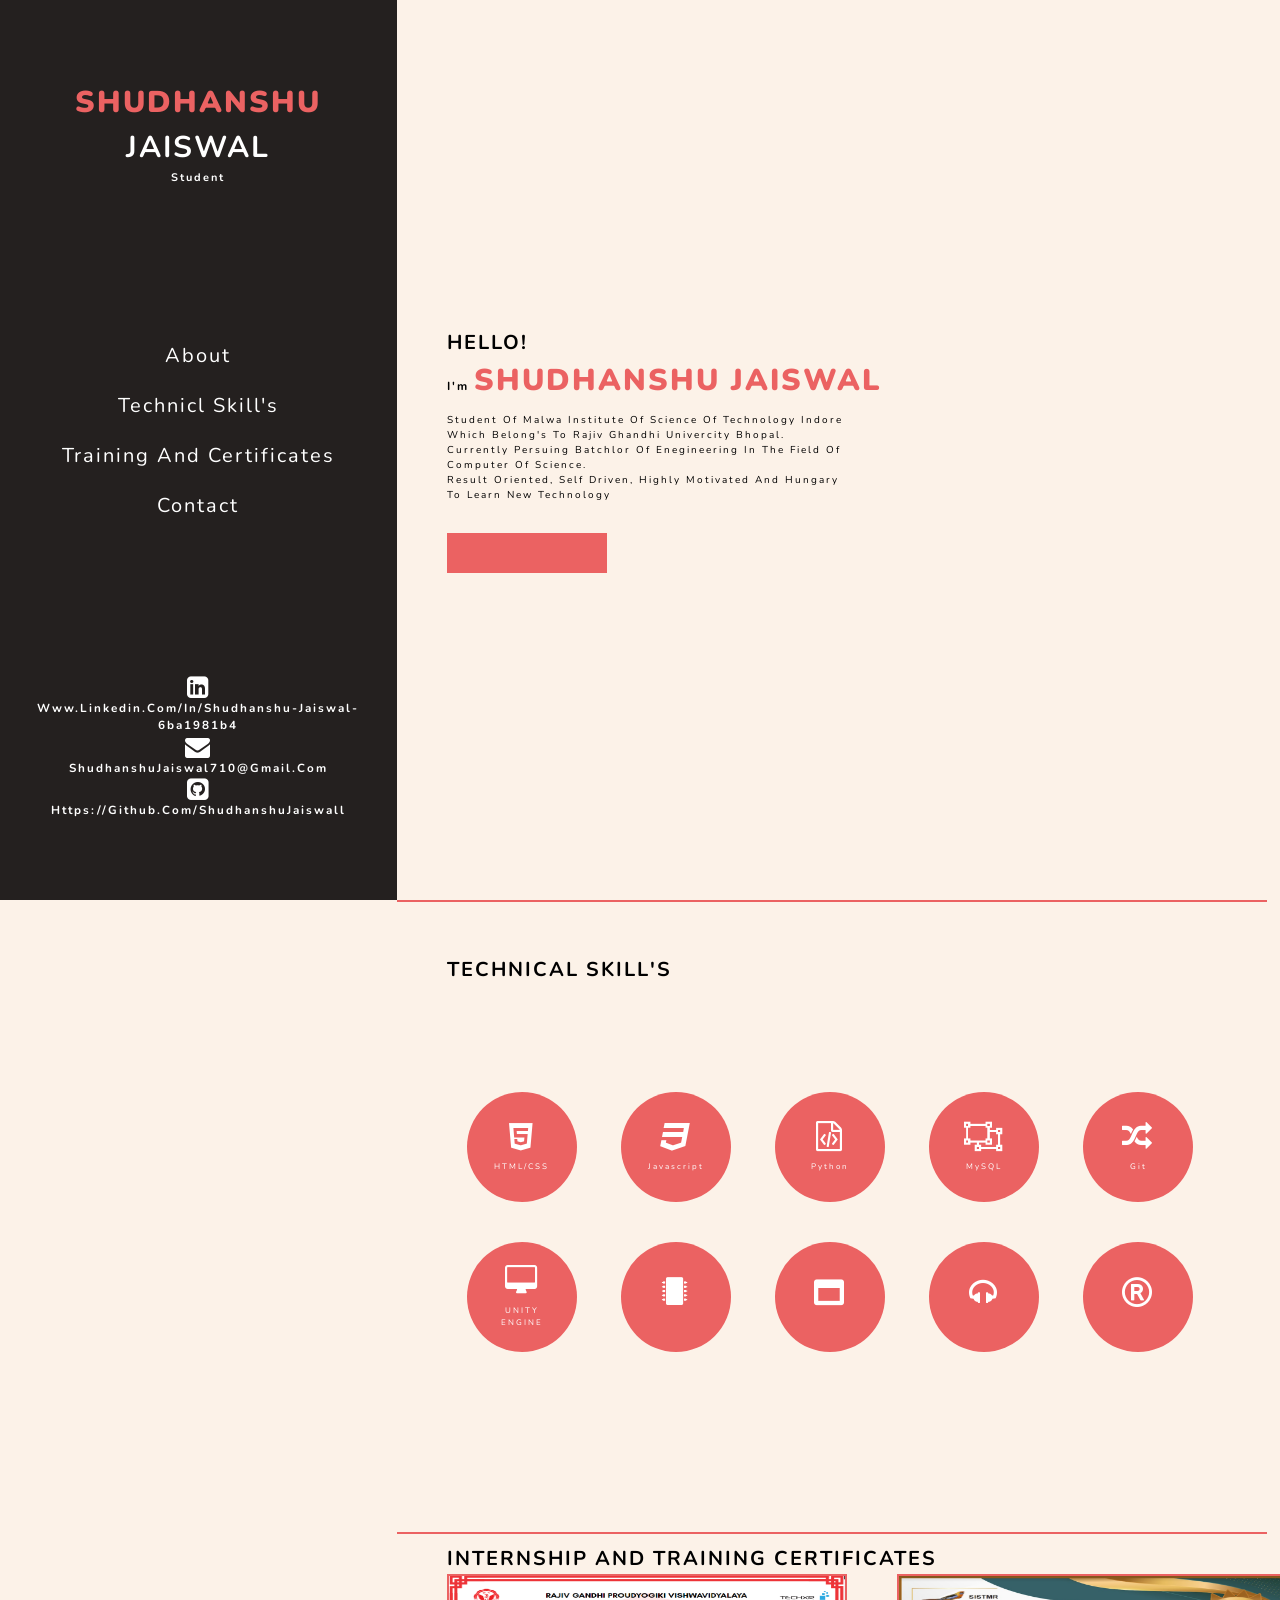
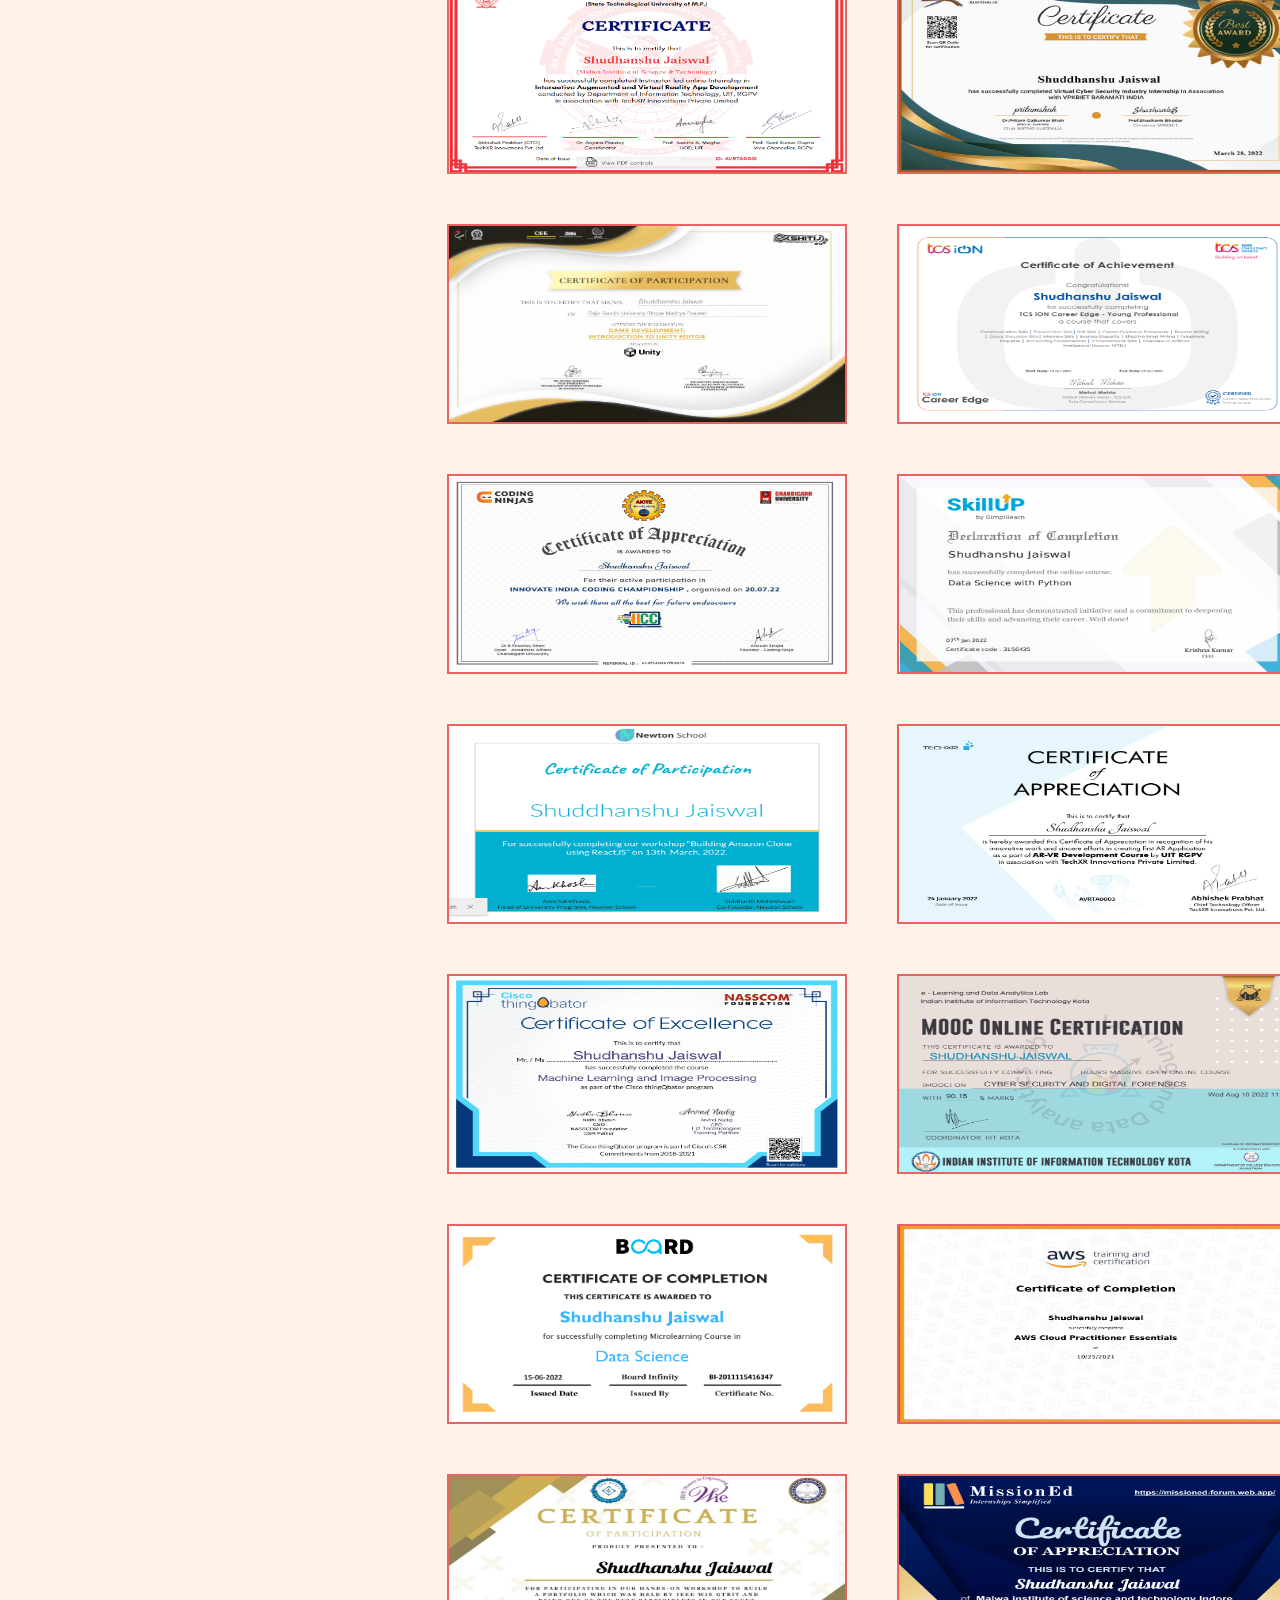
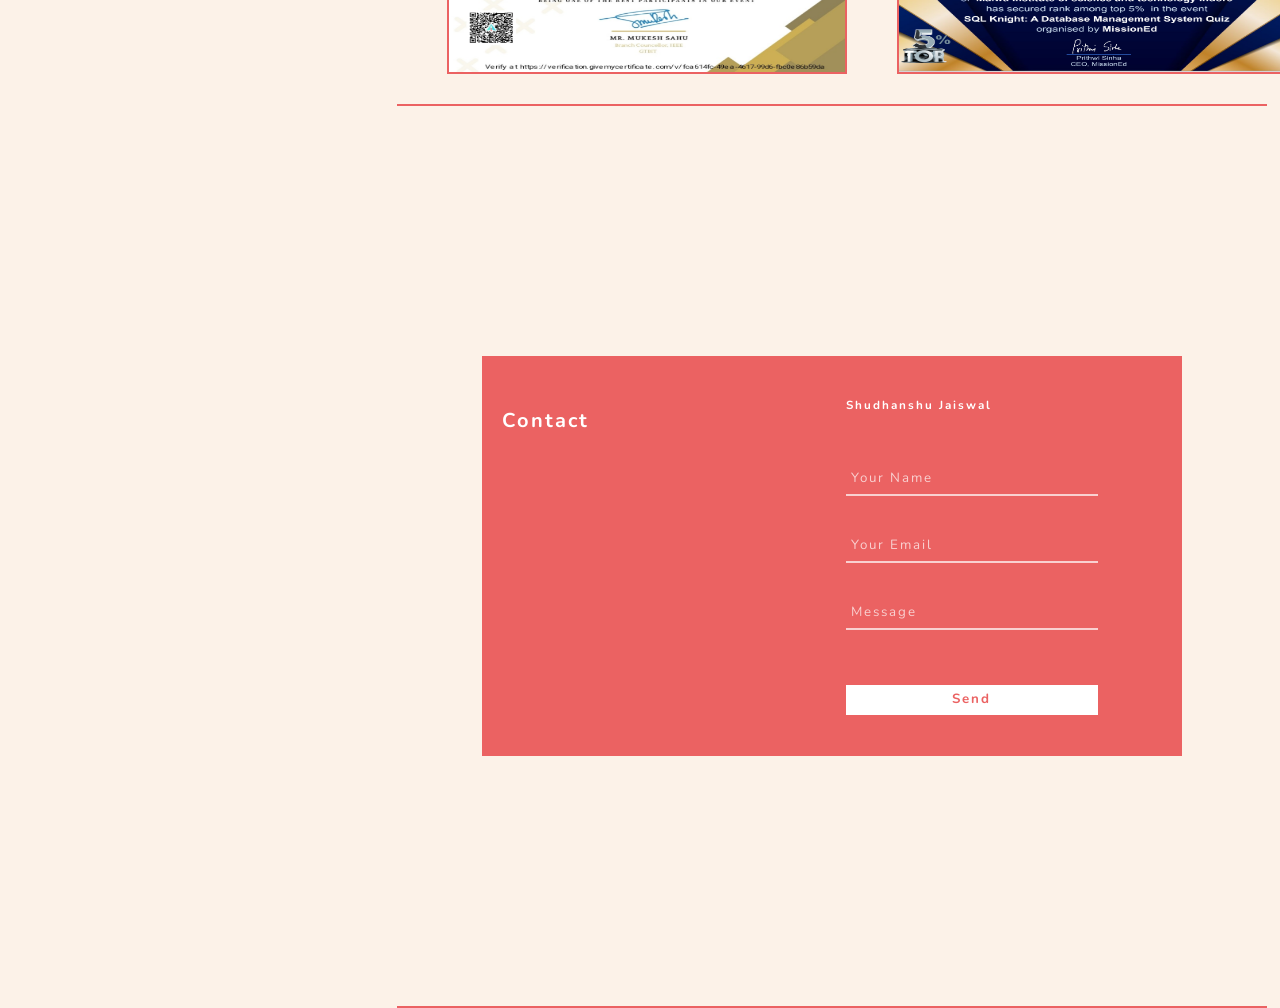
<file: index.html>
<html lang="en">
<head>
    <meta charset="UTF-8">
    <meta http-equiv="X-UA-Compatible" content="IE=edge">
    <meta name="viewport" content="width=device-width, initial-scale=1.0">
    <title>portfolio</title>
    <link rel="stylesheet" href="styles.css">
    <link rel="stylesheet" href="https://cdnjs.cloudflare.com/ajax/libs/font-awesome/4.7.0/css/font-awesome.min.css">
    <link rel="stylesheet" href="https://cdnjs.cloudflare.com/ajax/libs/font-awesome/4.7.0/css/font-awesome.min.css">
</head>
<body>
    <!-- parent -->
    <div class="parent-container">
         <!-- container -->
         <div class="left-container-parent">
         <div class="container-left">
            <a href="#" class="name"><span>Shudhanshu</span> Jaiswal
             <p class="tagline">Student</p>
            </a>
            <nav class="navbar">
             <a href="#about">About</a>
             <a href="#skills">Technicl Skill's</a>
             <a href="#projects">Training and Certificates</a>
             <a href="#contact">Contact</a>
            </nav>
            <div class="socials">
                <a href="www.linkedin.com/in/shudhanshu-jaiswal-6ba1981b4"><i class="fa fa-linkedin-square" aria-hidden="true"> </i></a><h3 style="color:white ;">www.linkedin.com/in/shudhanshu-jaiswal-6ba1981b4</h2>
                <!--<a href="#"><i class="fa fa-instagram" aria-hidden="true"></i></a>-->
                <a href=""><i class="fa fa-envelope" aria-hidden="true"></i></a><h3 style="color:white ;">ShudhanshuJaiswal710@gmail.com</h2>
                <a href="https://github.com/ShudhanshuJaiswall"><i class="fa fa-github-square" aria-hidden="true"></i></a><h3 style="color:white ;">https://github.com/ShudhanshuJaiswall</h2>
            </div>
        </div>
    </div>
        <div class="right-container-parent">
            <!-- <div class="logo">
                <img class="ks" src="./images/ks.gif" />
            </div> -->
            <div class="container-right" id="about">
                <div class="content">
                    <span class="greeting">
                    Hello!
                    </span>
                    <h3>I'm <span>Shudhanshu Jaiswal</span></h3>
                    <p class="text">Student of Malwa Institute of Science of technology Indore Which belong's to Rajiv Ghandhi Univercity Bhopal.<br>currently Persuing Batchlor of Enegineering in the field of Computer of Science.
                    <br>Result oriented, self driven, highly motivated and hungary to learn new technology</p>                    
                <button class="resume"></button>
                </div>
                <div class="images">
                    <!-- <img src="q.jpg" class="shape">
                    <img src="aws.png" class="profile"> -->
                </div>
            </div>
            <div class="bottom-line"></div>
            <div class="container-right skill-container" id="skills">
                <span class="greeting skill-greet">
                    Technical Skill's
                </span>
                <div class="skill-row">
                    <div class="skill-1">
                        <i class="fa fa-html5" aria-hidden="true"></i>
                        <p>HTML/CSS</p>
                    </div>
                    <div class="skill-2">
                        <i class="fa fa-css3" aria-hidden="true"></i>
                        <p>Javascript</p>
                    </div>
                    <div class="skill-3">
                        <i class="fa fa-file-code-o" aria-hidden="true"></i>
                        <p>Python</p>
                    </div>
                    <div class="skill-3">
                        <i class="fa fa-object-ungroup" aria-hidden="true"></i>
                        <p>MySQL</p>
                    </div>
                    <div class="skill-4">
                        <i class="fa fa-random" aria-hidden="true"></i>
                        <p>Git</p>
                    </div>
                    <div class="skill-4">
                        <i class="fa fa-desktop" aria-hidden="true"></i>
                        <p>UNITY ENGINE</p>
                    </div>
                    <div class="skill-4">
                        <i class="fa fa-microchip" aria-hidden="true"></i>
                        <p></p>
                    </div>
                    <div class="skill-4">
                        <i class="fa fa-window-maximize" aria-hidden="true"></i>
                        <p></p>
                    </div>
                    
                    <div class="skill-1">
                        <i class="fa fa-headphones" aria-hidden="true"></i>
                        <p></p>
                    </div>
                    <div class="skill-2">
                        <i class="fa fa-registered" aria-hidden="true"></i>
                        <p></p>
                    </div>                    
                </div>
            </div>
        <div class="bottom-line"></div>
        <!-- projects -->
        <div class="container-right container-project"  id="projects">
            <span class="greeting">
                Internship and Training Certificates<br>
            </span>
            <div class="row">
            <div class="card">
                <div class="card-img">
                    <img src="images/ArVr.png" />
                </div>
                <div class="card-content">
                    <h1></h1>
                    <p></p><h2>2 Month Virtual Internship in the field of Augmanted and Virtual Reality Application</h2>
                    </div>
                <div class="card-body">
                    <button>View</button>
                </div>
            </div>
            <div class="card">
                <div class="card-img">
                    <img src="images/cy.png" />
                </div>
                <div class="card-content">
                    <h1></h1>
                    <p></p><h2>Virtual cyber security Industry Internship with VKPBIET BARAMATI INDIA</h2>
                    </div>
                <div class="card-body">
                    <button>View</button>
                </div>
            </div>
            <div class="card">
                <div class="card-img">
                    <img src="images/unity.png" />
                </div>
                <div class="card-content">
                    <h1></h1>
                    <p></p><h2>Workshop on game development and introduction to Unity Editor</h2>
                    </div>
                <div class="card-body">
                    <button>View</button>
                </div>
            </div>
            <div class="card">
                <div class="card-img">
                    <img src="images/tcs.png" />
                </div>
                <div class="card-content">
                    <h1></h1>
                    <p></p><h2>Tcs-iON Career Edge-Young Profession</h2>
                    
                    </div>
                <div class="card-body">
                    <button>View</button>
                </div>
            </div>
            <div class="card">
                <div class="card-img">
                    <img src="images/cn.png" />
                </div>
                <div class="card-content">
                    <h1></h1>
                    <p></p><h2>Certificate of Appreciation for Participation in Innovation India Coding Championship</h2>
                    
                    </div>
                <div class="card-body">
                    <button>View</button>
                </div>
            </div>
            <div class="card">
                <div class="card-img">
                    <img src="images/py.png" />
                </div>
                <div class="card-content">
                    <h1></h1>
                    <p></p><h2>Course Completion Certificate Data Science with Python</h2>
                    
                    </div>
                <div class="card-body">
                    <button>View</button>
                </div>
            </div>
            <div class="card">
                <div class="card-img">
                    <img src="images/nw.png" />
                </div>
                <div class="card-content">
                    <h1></h1>
                    <p></p><h2>Building Amazon Clone Using ReactJS</h2>
                    </div>
                <div class="card-body">
                    <button>View</button>
                </div>
            </div>
            <div class="card">
                <div class="card-img">
                    <img src="images/cr.png" />
                </div>
                <div class="card-content">
                    <h1></h1>
                    <p></p><h2>Certificate of Appreciation by TechXR</h2>
                    
                    </div>
                <div class="card-body">
                    <button>View</button>
                </div>
            </div>
            <div class="card">
                <div class="card-img">
                    <img src="images/nas.png" />
                </div>
                <div class="card-content">
                    <h1></h1>
                    <p></p><h2>Certificate of Exc in ellence Machine learning and Image precessing</h2>
                    
                    </div>
                <div class="card-body">
                    <button>View</button>
                </div>
            </div>
            <div class="card">
                <div class="card-img">
                    <img src="images/ful.png" />
                </div>
                <div class="card-content">
                    <h1></h1>
                    <p></p><h2>Online Certification in CYBER SEQUIRTY AND DIGITAL FORENSICS</h2>
                    
                    </div>
                <div class="card-body">
                    <button>View</button>
                </div>
            </div>
            <div class="card">
                <div class="card-img">
                    <img src="images/bo.png" />
                </div>
                <div class="card-content">
                    <h1></h1>
                    <p></p><h2>Certificate of Completion of DATA SCIENCE COURSE</h2>
                    
                    </div>
                <div class="card-body">
                    <button>View</button>
                </div>
            </div>
            <div class="card">
                <div class="card-img">
                    <img src="images/aws.png" />
                </div>
                <div class="card-content">
                    <h1></h1>
                    <p></p><h2>Certificate of Completion AWS Cloud practitioner Essentials</h2>
                    
                    </div>
                <div class="card-body">
                    <button>View</button>
                </div>
            </div>
            <div class="card">
                <div class="card-img">
                    <img src="images/giii.png" />
                </div>
                <div class="card-content">
                    <h1></h1>
                    <p></p><h2></h2>
                    
                    </div>
                <div class="card-body">
                    <button>View</button>
                </div>
            </div>
            <div class="card">
                <div class="card-img">
                    <img src="images/ed.png" />
                </div>
                <div class="card-content">
                    <h1></h1>
                    <p></p><h2></h2>
                    
                    </div>
                <div class="card-body">
                    <button>View</button>
                </div>
            </div>
          <!--<button class="more">More</button>-->
        </div>
    </div>
        <div class="bottom-line"></div>
        <div class="container-right container-contact" id="contact">
            <div class="contact-card">
                <div class="left">
                    <h1>Contact</h1>
                    <p></p>
                </div>
                <div class="right">
                    <form>
                        <h3>Shudhanshu Jaiswal</h3>
                        <input type="text" placeholder="Your Name"/>
                        <input type="email" placeholder="Your Email" />
                        <input  type="text" placeholder="Message"/>
                        <button>Send</button>
                    </form>
                </div>
            </div>
            </div>
            
        <div class="bottom-line"></div>
        </div>
    </div>
</body>
</html>
</file>
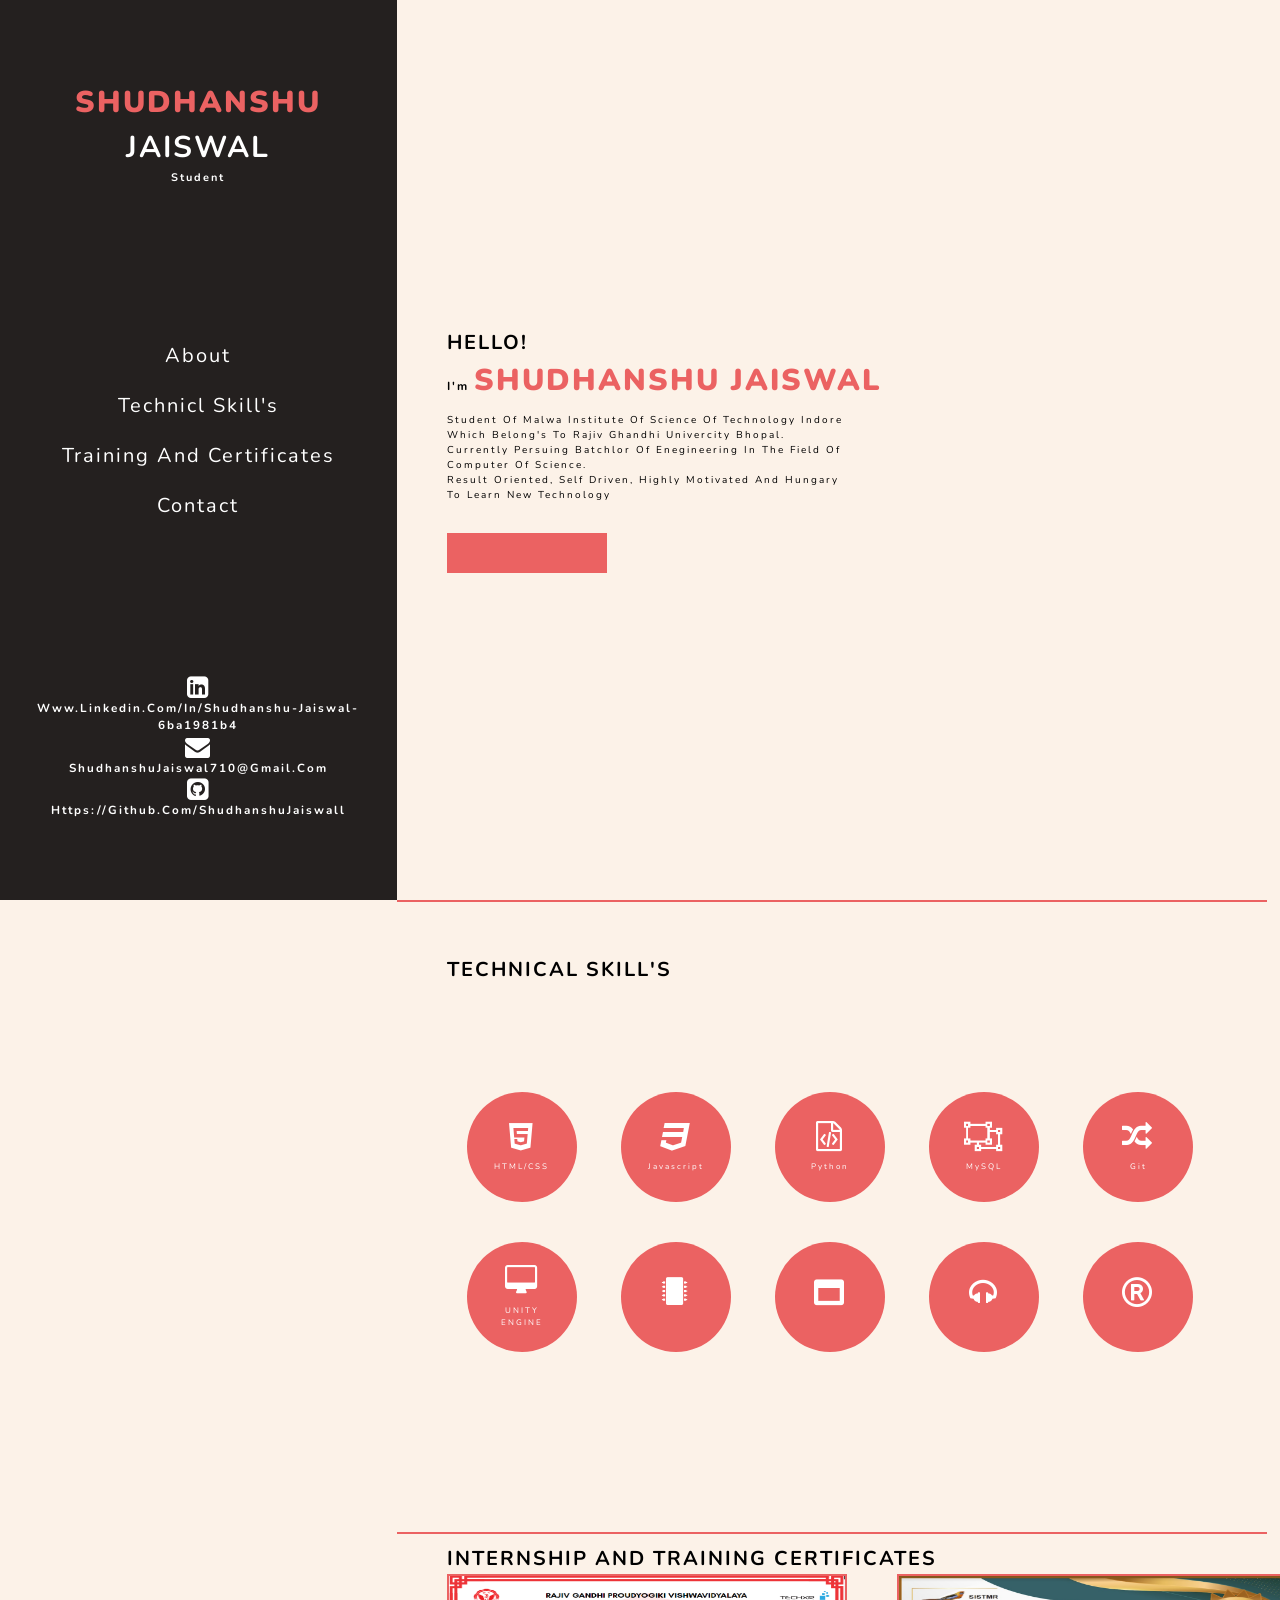
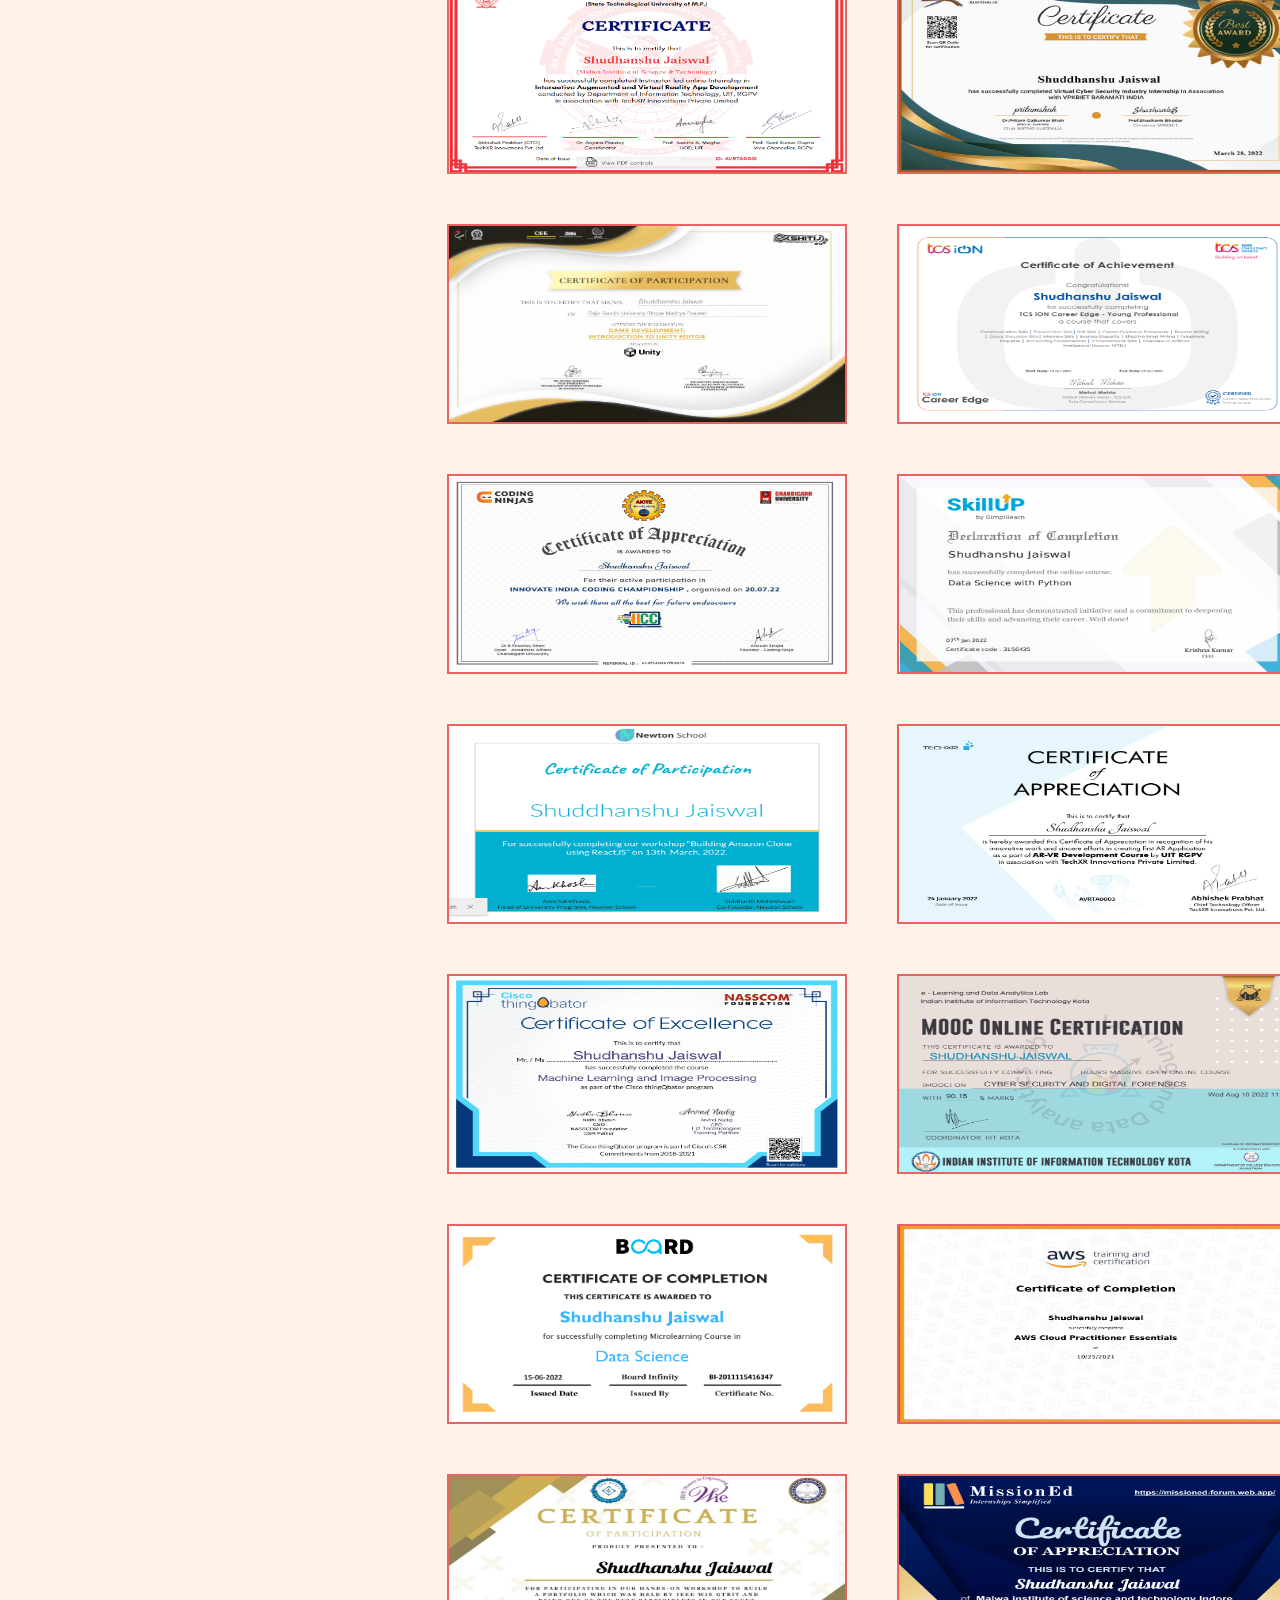
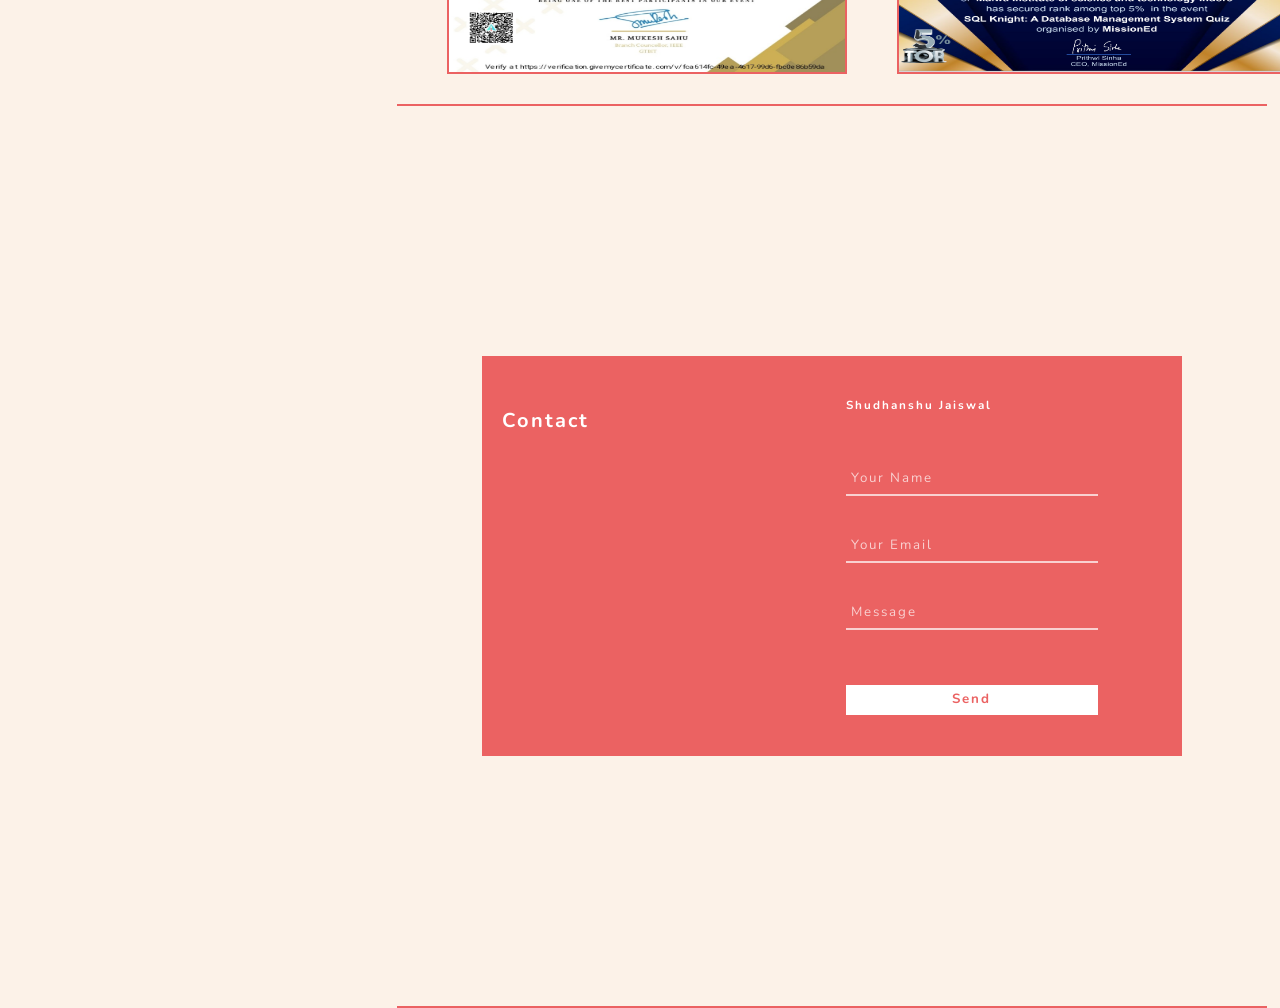
<file: portfolio/port.html>
<html lang="en">
<head>
    <meta charset="UTF-8">
    <meta http-equiv="X-UA-Compatible" content="IE=edge">
    <meta name="viewport" content="width=device-width, initial-scale=1.0">
    <title>portfolio</title>
    <link rel="stylesheet" href="styles.css">
    <link rel="stylesheet" href="https://cdnjs.cloudflare.com/ajax/libs/font-awesome/4.7.0/css/font-awesome.min.css">
    <link rel="stylesheet" href="https://cdnjs.cloudflare.com/ajax/libs/font-awesome/4.7.0/css/font-awesome.min.css">
</head>
<body>
    <!-- parent -->
    <div class="parent-container">
         <!-- container -->
         <div class="left-container-parent">
         <div class="container-left">
            <a href="#" class="name"><span>Shudhanshu</span> Jaiswal
             <p class="tagline">Student</p>
            </a>
            <nav class="navbar">
             <a href="#about">About</a>
             <a href="#skills">Technicl Skill's</a>
             <a href="#projects">Training and Certificates</a>
             <a href="#contact">Contact</a>
            </nav>
            <div class="socials">
                <a href="www.linkedin.com/in/shudhanshu-jaiswal-6ba1981b4"><i class="fa fa-linkedin-square" aria-hidden="true"> </i></a><h3 style="color:white ;">www.linkedin.com/in/shudhanshu-jaiswal-6ba1981b4</h2>
                <!--<a href="#"><i class="fa fa-instagram" aria-hidden="true"></i></a>-->
                <a href=""><i class="fa fa-envelope" aria-hidden="true"></i></a><h3 style="color:white ;">ShudhanshuJaiswal710@gmail.com</h2>
                <a href="https://github.com/ShudhanshuJaiswall"><i class="fa fa-github-square" aria-hidden="true"></i></a><h3 style="color:white ;">https://github.com/ShudhanshuJaiswall</h2>
            </div>
        </div>
    </div>
        <div class="right-container-parent">
            <!-- <div class="logo">
                <img class="ks" src="./images/ks.gif" />
            </div> -->
            <div class="container-right" id="about">
                <div class="content">
                    <span class="greeting">
                    Hello!
                    </span>
                    <h3>I'm <span>Shudhanshu Jaiswal</span></h3>
                    <p class="text">Student of Malwa Institute of Science of technology Indore Which belong's to Rajiv Ghandhi Univercity Bhopal.<br>currently Persuing Batchlor of Enegineering in the field of Computer of Science.
                    <br>Result oriented, self driven, highly motivated and hungary to learn new technology</p>                    
                <button class="resume"></button>
                </div>
                <div class="images">
                    <!-- <img src="q.jpg" class="shape">
                    <img src="aws.png" class="profile"> -->
                </div>
            </div>
            <div class="bottom-line"></div>
            <div class="container-right skill-container" id="skills">
                <span class="greeting skill-greet">
                    Technical Skill's
                </span>
                <div class="skill-row">
                    <div class="skill-1">
                        <i class="fa fa-html5" aria-hidden="true"></i>
                        <p>HTML/CSS</p>
                    </div>
                    <div class="skill-2">
                        <i class="fa fa-css3" aria-hidden="true"></i>
                        <p>Javascript</p>
                    </div>
                    <div class="skill-3">
                        <i class="fa fa-file-code-o" aria-hidden="true"></i>
                        <p>Python</p>
                    </div>
                    <div class="skill-3">
                        <i class="fa fa-object-ungroup" aria-hidden="true"></i>
                        <p>MySQL</p>
                    </div>
                    <div class="skill-4">
                        <i class="fa fa-random" aria-hidden="true"></i>
                        <p>Git</p>
                    </div>
                    <div class="skill-4">
                        <i class="fa fa-desktop" aria-hidden="true"></i>
                        <p>UNITY ENGINE</p>
                    </div>
                    <div class="skill-4">
                        <i class="fa fa-microchip" aria-hidden="true"></i>
                        <p></p>
                    </div>
                    <div class="skill-4">
                        <i class="fa fa-window-maximize" aria-hidden="true"></i>
                        <p></p>
                    </div>
                    
                    <div class="skill-1">
                        <i class="fa fa-headphones" aria-hidden="true"></i>
                        <p></p>
                    </div>
                    <div class="skill-2">
                        <i class="fa fa-registered" aria-hidden="true"></i>
                        <p></p>
                    </div>                    
                </div>
            </div>
        <div class="bottom-line"></div>
        <!-- projects -->
        <div class="container-right container-project"  id="projects">
            <span class="greeting">
                Internship and Training Certificates<br>
            </span>
            <div class="row">
            <div class="card">
                <div class="card-img">
                    <img src="ArVr.png" />
                </div>
                <div class="card-content">
                    <h1></h1>
                    <p></p><h2>2 Month Virtual Internship in the field of Augmanted and Virtual Reality Application</h2>
                    </div>
                <div class="card-body">
                    <button>View</button>
                </div>
            </div>
            <div class="card">
                <div class="card-img">
                    <img src="cy.png" />
                </div>
                <div class="card-content">
                    <h1></h1>
                    <p></p><h2>Virtual cyber security Industry Internship with VKPBIET BARAMATI INDIA</h2>
                    </div>
                <div class="card-body">
                    <button>View</button>
                </div>
            </div>
            <div class="card">
                <div class="card-img">
                    <img src="unity.png" />
                </div>
                <div class="card-content">
                    <h1></h1>
                    <p></p><h2>Workshop on game development and introduction to Unity Editor</h2>
                    </div>
                <div class="card-body">
                    <button>View</button>
                </div>
            </div>
            <div class="card">
                <div class="card-img">
                    <img src="tcs.png" />
                </div>
                <div class="card-content">
                    <h1></h1>
                    <p></p><h2>Tcs-iON Career Edge-Young Profession</h2>
                    
                    </div>
                <div class="card-body">
                    <button>View</button>
                </div>
            </div>
            <div class="card">
                <div class="card-img">
                    <img src="cn.png" />
                </div>
                <div class="card-content">
                    <h1></h1>
                    <p></p><h2>Certificate of Appreciation for Participation in Innovation India Coding Championship</h2>
                    
                    </div>
                <div class="card-body">
                    <button>View</button>
                </div>
            </div>
            <div class="card">
                <div class="card-img">
                    <img src="py.png" />
                </div>
                <div class="card-content">
                    <h1></h1>
                    <p></p><h2>Course Completion Certificate Data Science with Python</h2>
                    
                    </div>
                <div class="card-body">
                    <button>View</button>
                </div>
            </div>
            <div class="card">
                <div class="card-img">
                    <img src="nw.png" />
                </div>
                <div class="card-content">
                    <h1></h1>
                    <p></p><h2>Building Amazon Clone Using ReactJS</h2>
                    </div>
                <div class="card-body">
                    <button>View</button>
                </div>
            </div>
            <div class="card">
                <div class="card-img">
                    <img src="cr.png" />
                </div>
                <div class="card-content">
                    <h1></h1>
                    <p></p><h2>Certificate of Appreciation by TechXR</h2>
                    
                    </div>
                <div class="card-body">
                    <button>View</button>
                </div>
            </div>
            <div class="card">
                <div class="card-img">
                    <img src="nas.png" />
                </div>
                <div class="card-content">
                    <h1></h1>
                    <p></p><h2>Certificate of Exc in ellence Machine learning and Image precessing</h2>
                    
                    </div>
                <div class="card-body">
                    <button>View</button>
                </div>
            </div>
            <div class="card">
                <div class="card-img">
                    <img src="ful.png" />
                </div>
                <div class="card-content">
                    <h1></h1>
                    <p></p><h2>Online Certification in CYBER SEQUIRTY AND DIGITAL FORENSICS</h2>
                    
                    </div>
                <div class="card-body">
                    <button>View</button>
                </div>
            </div>
            <div class="card">
                <div class="card-img">
                    <img src="bo.png" />
                </div>
                <div class="card-content">
                    <h1></h1>
                    <p></p><h2>Certificate of Completion of DATA SCIENCE COURSE</h2>
                    
                    </div>
                <div class="card-body">
                    <button>View</button>
                </div>
            </div>
            <div class="card">
                <div class="card-img">
                    <img src="aws.png" />
                </div>
                <div class="card-content">
                    <h1></h1>
                    <p></p><h2>Certificate of Completion AWS Cloud practitioner Essentials</h2>
                    
                    </div>
                <div class="card-body">
                    <button>View</button>
                </div>
            </div>
            <div class="card">
                <div class="card-img">
                    <img src="giii.png" />
                </div>
                <div class="card-content">
                    <h1></h1>
                    <p></p><h2></h2>
                    
                    </div>
                <div class="card-body">
                    <button>View</button>
                </div>
            </div>
            <div class="card">
                <div class="card-img">
                    <img src="ed.png" />
                </div>
                <div class="card-content">
                    <h1></h1>
                    <p></p><h2></h2>
                    
                    </div>
                <div class="card-body">
                    <button>View</button>
                </div>
            </div>
          <!--<button class="more">More</button>-->
        </div>
    </div>
        <div class="bottom-line"></div>
        <div class="container-right container-contact" id="contact">
            <div class="contact-card">
                <div class="left">
                    <h1>Contact</h1>
                    <p></p>
                </div>
                <div class="right">
                    <form>
                        <h3>Shudhanshu Jaiswal</h3>
                        <input type="text" placeholder="Your Name"/>
                        <input type="email" placeholder="Your Email" />
                        <input  type="text" placeholder="Message"/>
                        <button>Send</button>
                    </form>
                </div>
            </div>
            </div>
            
        <div class="bottom-line"></div>
        </div>
    </div>
</body>
</html>
</file>
<file: styles.css>
@import url('https://fonts.googleapis.com/css2?family=Indie+Flower&family=Nunito&display=swap');
:root {
    --color: rgb(235, 98, 98);
}
* {
    margin: 0;
    padding: 0;
    box-sizing: border-box;
    font-family: 'Nunito', sans-serif;
    text-decoration: none;
    text-transform: capitalize;
    line-height: 1.5;
    transition: all 0.2s ease-in-out ;
    letter-spacing: .2rem;
}

html  {
    font-size: 62.5%;
    overflow-x: hidden;
    scroll-behavior: smooth;
}

body {
    background: #fcf2e8;
}
/* containers */
.parent-container {
    display: grid;
    grid-template-columns: 31% 68%;
}

.left-container-parent {
    min-height: 100vh;
    /* s */
}

.container-left {
    position: sticky; 
    top: 0;
    height: 100vh; 
    top: 0;
    left: 0;
    bottom: 0;
    display: flex;
    align-items: center;
    justify-content: space-between;
    flex-flow: column;
    background-color: rgb(36, 32, 31);
    z-index: 999;
    padding: 8rem 2rem;
    text-align: center;
}

.name, span {
    text-transform: uppercase;
    color: white;
    font-weight: bolder;
    font-size: 3rem;
}

span  {
    color: var(--color);
}

.navbar a {
    display: block;
    font-size: 2rem;
    margin: 2rem 0;
    color: white;
}
.navbar a:hover {
    color: var(--color);
}

.socials a {
    font-size: 2.5rem;
    color: white;
}
.socials a:hover {
    color: var(--color);
}
.tagline {
    font-size: 1.1rem;
    color: white;
}

/* Right Section */

.container-right {
    min-height: 100vh;
    padding: 1rem 5rem;
    display: flex;
    align-items: center;
    flex-wrap: wrap;
}
.logo {
    position: absolute;
    width: 100%;
    margin-top: 2rem;
}
.ks {
    position: absolute;
    margin-left: 65%;
    /* margin-left: 85%; */
    height: 5rem;
    width: 10rem;
}
.greeting {
    font-size: 2rem;
    color: rgb(0, 0, 0);
}
.tagline {
    font-size: 1.1rem;
    color: white;
}
.text {
    margin-top: 1rem;
    width: 40rem;
}
.more {
    border: none;
    padding: 2rem 8rem;
    background-color: var(--color);
    color: white;
    font-size: 1.2rem;
    font-weight: bolder;
    margin-top: 3rem;
    cursor: pointer;
}
.resume {
    border: none;
    padding: 2rem 8rem;
    background-color: var(--color);
    color: white;
    font-size: 1.2rem;
    font-weight: bolder;
    margin-top: 3rem;
    cursor: pointer;
}
.images {
    width: 45%;
    height: 90%;
    position: absolute;
    bottom: 0;
    right: 100px;
}
.images img{
    height: 100%;
    position: absolute;
    left: 100%;
    bottom: 0;
    transform: translateX(-50%);
    transition: bottom 1s, left 1s;
}
.checked {
    color: orange;
}
.images:hover .shape{
    bottom: 4rem;
}
.images:hover .profile{
    left: 80%;
}
.shape{
    height: 80%;
    width: 100%;
}
.profile{
    height: 10%;
    width: 40%;
}
.bottom-line {
    height: 2px;
    background-color: var(--color);
    bottom: 0;
}
.skills,.projects {
    margin-top: 5rem;
    margin-left: auto;
    margin-right: auto;
    display: grid;
    grid-template-columns:auto auto;
    grid-gap: 5rem;
}
.skills img {
    height: 7rem;
    width: 7rem;
    border-radius: 100%;
    border: 2px solid white ;
    float: left;
}
.skills div {
    width: 40rem;
}
.skill-1,.skill-2,.skill-3, .skill-4 {
    background-color: var(--color);
    padding: 4rem 2rem;
    color: white;
}
.skill-1 p,.skill-2 p,.skill-3 p, .skill-4 p {
    width: 25rem;
}
.skill-container {
    height: 100vh;
}
.content-skill {
    padding-left: 10rem;
}
.skill-row {
    /* width: 100%; */
    display: grid;
    grid-template-columns: repeat(5,1fr);
    /* flex-direction: row; */
    /* align-items: center; */
    /* justify-content: center; */
    /* margin-left: 4rem; */
}
.skill-1,.skill-2,.skill-3,.skill-4,.skill-5 {
    display: flex;
    flex-direction: column;
    align-items: center;
    justify-content: center;
    margin: 2rem;
    width: 11rem;
    height: 11rem;
    background-color: var(--color);
    border-radius: 100%;
    font-size: 8px;
}
.skill-1 i,.skill-2 i,.skill-3 i,.skill-4 i,.skill-5 i {
    font-size: 3rem;
}
.skill-1 p,.skill-2 p,.skill-3 p,.skill-4 p,.skill-5 p {
    width:fit-content;
    margin-top: 1rem;
    text-align: center;
    /* padding-left: 30%; */
}
/* .skill-greet {
    margin-left: 17rem;
    margin-top: 5rem;
} */
.skill-container {
    display: grid;
    grid-template-rows: repeat(3,minmax(2rem, auto));
    min-height: 70vh !important;
    height: 70vh;
}

/* Projects */


.container-project {
    align-items:flex-start;
    display: grid;
    grid-template-rows: repeat(3,minmax(2rem, auto));
    /* gap: 2rem; */
}
.card {
    position: relative;
    width: 40rem;
    height: 20rem;
    border: 2px solid var(--color);
    background-color: var(--color);
    /* margin-right: 5rem; */
}
.card-img {
position: absolute;
width: 100%;
height: 100%;
z-index: 2;
/* border: 2px solid var(--color); */
}
.card-img img {
width: 100%;
height: 100%;
}

.card-body {
    position: absolute;
    bottom: 0;
    width: 100%;
    border: 2px solid var(--color);
    /* z-index: -1; */
}
.card-body button {
    width: 100%;
    height: 3rem;
    border: none;
    background-color: white;
    color: var(--color);
    font-weight: bolder;
    cursor: pointer;
}
.card:hover .card-body {
    transform: translateY(130%);
}
.card:hover .card-content {
    position: absolute;
}
.card-content {
    opacity: 0.7;
    position: none;
    width: 100%;
    height: 100%;
    z-index: 3;
    color: white;
    padding: 2rem 5rem;
    background-color: rgb(36, 36, 36);
}
.card-content h1 {
 font-size: 4rem;
}

.row {
    /* display: flex;
    flex-direction: row; */
    display: grid;
    grid-template-columns: repeat(2,1fr);
    gap: 5rem;
}

/* contact */

.container-contact {
    /* padding: 0 0 0 15rem; */
    justify-content: center;
}
.contact-card {
    display: flex;
    flex-direction: row;
    width: 70rem;
    height: 40rem;
    background-color: var(--color);
    color: white;
}
.left {
    width: 40%;
    padding-left: 2rem;
    padding-top: 5rem;
}
.right {
    width: 60%;
    display: flex;
    align-items: center;
    justify-content: center;
}
.right form {
  width: 60%;
  display: flex;
  flex-direction: column;
}
.right form input {
    opacity: 0.7;
    color: white;
    width: 100%;
    border:none;
    background-color: var(--color);
    border-bottom: 2px solid white;
    margin-bottom: 3.5rem;
    padding: 0.5rem;
}
.right form h3 {
    margin-bottom: 5rem;
}
::placeholder {
    color: white;
}
*:focus {
    outline: none;
}
.right form button {
    width: 100%;
    height: 3rem;
    margin-top: 2rem;
    border: none;
    background-color: white;
    color: var(--color);
    font-weight: bolder;
    cursor: pointer;
}

@media (max-width:991px) {
    html  {
        font-size: 55%;
    }
    .images  {
        height: 60%;
    }
    .skill-1,.skill-2,.skill-3,.skill-4,.skill-5 {
        width: 9rem;
        height: 9rem;
    }
    .skill-1 i,.skill-2 i,.skill-3 i,.skill-4 i,.skill-5 i {
        font-size: 2.5rem;
    }
    .skill-1 p,.skill-2 p,.skill-3 p,.skill-4 p,.skill-5 p {
        margin-top: 0.7rem;
    }
    .card {
        width: 30rem;
        height: 15rem;
    } 
    
}
@media (max-width:769px) {
    html  {
        font-size: 50%;
    }
    .profile {
        display: none;
    }
    .shape {
        z-index: -1;
        bottom: 130%;
        animation-name: float;
        animation-duration: 4s;
        animation-iteration-count: infinite;
    }
    @keyframes float {
        0% {
            bottom: 130%;
        }
        25% {
            bottom: 120%;
        }
        50% {
            bottom: 110%;
        }
        75% {
            bottom: 115%;
        }
        100% {
            bottom: 130%;
        }
           
    }
    .skill-1,.skill-2,.skill-3,.skill-4,.skill-5 {
        width: 9rem;
        height: 9rem;
    }
    .skill-1 i,.skill-2 i,.skill-3 i,.skill-4 i,.skill-5 i {
        font-size: 2.5rem;
    }
    .skill-1 p,.skill-2 p,.skill-3 p,.skill-4 p,.skill-5 p {
        margin-top: 0.7rem;
    }
    .card {
        width: 30rem;
        height: 15rem;
    } 
    .skill-row {
        
    grid-template-columns: repeat(4,1fr);
    }
}
@media (max-width:481px) {
    .skill-row {
        grid-template-columns: repeat(2,1fr);
    }
}
</file>
<file: portfolio/styles.css>
@import url('https://fonts.googleapis.com/css2?family=Indie+Flower&family=Nunito&display=swap');
:root {
    --color: rgb(235, 98, 98);
}
* {
    margin: 0;
    padding: 0;
    box-sizing: border-box;
    font-family: 'Nunito', sans-serif;
    text-decoration: none;
    text-transform: capitalize;
    line-height: 1.5;
    transition: all 0.2s ease-in-out ;
    letter-spacing: .2rem;
}

html  {
    font-size: 62.5%;
    overflow-x: hidden;
    scroll-behavior: smooth;
}

body {
    background: #fcf2e8;
}
/* containers */
.parent-container {
    display: grid;
    grid-template-columns: 31% 68%;
}

.left-container-parent {
    min-height: 100vh;
    /* s */
}

.container-left {
    position: sticky; 
    top: 0;
    height: 100vh; 
    top: 0;
    left: 0;
    bottom: 0;
    display: flex;
    align-items: center;
    justify-content: space-between;
    flex-flow: column;
    background-color: rgb(36, 32, 31);
    z-index: 999;
    padding: 8rem 2rem;
    text-align: center;
}

.name, span {
    text-transform: uppercase;
    color: white;
    font-weight: bolder;
    font-size: 3rem;
}

span  {
    color: var(--color);
}

.navbar a {
    display: block;
    font-size: 2rem;
    margin: 2rem 0;
    color: white;
}
.navbar a:hover {
    color: var(--color);
}

.socials a {
    font-size: 2.5rem;
    color: white;
}
.socials a:hover {
    color: var(--color);
}
.tagline {
    font-size: 1.1rem;
    color: white;
}

/* Right Section */

.container-right {
    min-height: 100vh;
    padding: 1rem 5rem;
    display: flex;
    align-items: center;
    flex-wrap: wrap;
}
.logo {
    position: absolute;
    width: 100%;
    margin-top: 2rem;
}
.ks {
    position: absolute;
    margin-left: 65%;
    /* margin-left: 85%; */
    height: 5rem;
    width: 10rem;
}
.greeting {
    font-size: 2rem;
    color: rgb(0, 0, 0);
}
.tagline {
    font-size: 1.1rem;
    color: white;
}
.text {
    margin-top: 1rem;
    width: 40rem;
}
.more {
    border: none;
    padding: 2rem 8rem;
    background-color: var(--color);
    color: white;
    font-size: 1.2rem;
    font-weight: bolder;
    margin-top: 3rem;
    cursor: pointer;
}
.resume {
    border: none;
    padding: 2rem 8rem;
    background-color: var(--color);
    color: white;
    font-size: 1.2rem;
    font-weight: bolder;
    margin-top: 3rem;
    cursor: pointer;
}
.images {
    width: 45%;
    height: 90%;
    position: absolute;
    bottom: 0;
    right: 100px;
}
.images img{
    height: 100%;
    position: absolute;
    left: 100%;
    bottom: 0;
    transform: translateX(-50%);
    transition: bottom 1s, left 1s;
}
.checked {
    color: orange;
}
.images:hover .shape{
    bottom: 4rem;
}
.images:hover .profile{
    left: 80%;
}
.shape{
    height: 80%;
    width: 100%;
}
.profile{
    height: 10%;
    width: 40%;
}
.bottom-line {
    height: 2px;
    background-color: var(--color);
    bottom: 0;
}
.skills,.projects {
    margin-top: 5rem;
    margin-left: auto;
    margin-right: auto;
    display: grid;
    grid-template-columns:auto auto;
    grid-gap: 5rem;
}
.skills img {
    height: 7rem;
    width: 7rem;
    border-radius: 100%;
    border: 2px solid white ;
    float: left;
}
.skills div {
    width: 40rem;
}
.skill-1,.skill-2,.skill-3, .skill-4 {
    background-color: var(--color);
    padding: 4rem 2rem;
    color: white;
}
.skill-1 p,.skill-2 p,.skill-3 p, .skill-4 p {
    width: 25rem;
}
.skill-container {
    height: 100vh;
}
.content-skill {
    padding-left: 10rem;
}
.skill-row {
    /* width: 100%; */
    display: grid;
    grid-template-columns: repeat(5,1fr);
    /* flex-direction: row; */
    /* align-items: center; */
    /* justify-content: center; */
    /* margin-left: 4rem; */
}
.skill-1,.skill-2,.skill-3,.skill-4,.skill-5 {
    display: flex;
    flex-direction: column;
    align-items: center;
    justify-content: center;
    margin: 2rem;
    width: 11rem;
    height: 11rem;
    background-color: var(--color);
    border-radius: 100%;
    font-size: 8px;
}
.skill-1 i,.skill-2 i,.skill-3 i,.skill-4 i,.skill-5 i {
    font-size: 3rem;
}
.skill-1 p,.skill-2 p,.skill-3 p,.skill-4 p,.skill-5 p {
    width:fit-content;
    margin-top: 1rem;
    text-align: center;
    /* padding-left: 30%; */
}
/* .skill-greet {
    margin-left: 17rem;
    margin-top: 5rem;
} */
.skill-container {
    display: grid;
    grid-template-rows: repeat(3,minmax(2rem, auto));
    min-height: 70vh !important;
    height: 70vh;
}

/* Projects */


.container-project {
    align-items:flex-start;
    display: grid;
    grid-template-rows: repeat(3,minmax(2rem, auto));
    /* gap: 2rem; */
}
.card {
    position: relative;
    width: 40rem;
    height: 20rem;
    border: 2px solid var(--color);
    background-color: var(--color);
    /* margin-right: 5rem; */
}
.card-img {
position: absolute;
width: 100%;
height: 100%;
z-index: 2;
/* border: 2px solid var(--color); */
}
.card-img img {
width: 100%;
height: 100%;
}

.card-body {
    position: absolute;
    bottom: 0;
    width: 100%;
    border: 2px solid var(--color);
    /* z-index: -1; */
}
.card-body button {
    width: 100%;
    height: 3rem;
    border: none;
    background-color: white;
    color: var(--color);
    font-weight: bolder;
    cursor: pointer;
}
.card:hover .card-body {
    transform: translateY(130%);
}
.card:hover .card-content {
    position: absolute;
}
.card-content {
    opacity: 0.7;
    position: none;
    width: 100%;
    height: 100%;
    z-index: 3;
    color: white;
    padding: 2rem 5rem;
    background-color: rgb(36, 36, 36);
}
.card-content h1 {
 font-size: 4rem;
}

.row {
    /* display: flex;
    flex-direction: row; */
    display: grid;
    grid-template-columns: repeat(2,1fr);
    gap: 5rem;
}

/* contact */

.container-contact {
    /* padding: 0 0 0 15rem; */
    justify-content: center;
}
.contact-card {
    display: flex;
    flex-direction: row;
    width: 70rem;
    height: 40rem;
    background-color: var(--color);
    color: white;
}
.left {
    width: 40%;
    padding-left: 2rem;
    padding-top: 5rem;
}
.right {
    width: 60%;
    display: flex;
    align-items: center;
    justify-content: center;
}
.right form {
  width: 60%;
  display: flex;
  flex-direction: column;
}
.right form input {
    opacity: 0.7;
    color: white;
    width: 100%;
    border:none;
    background-color: var(--color);
    border-bottom: 2px solid white;
    margin-bottom: 3.5rem;
    padding: 0.5rem;
}
.right form h3 {
    margin-bottom: 5rem;
}
::placeholder {
    color: white;
}
*:focus {
    outline: none;
}
.right form button {
    width: 100%;
    height: 3rem;
    margin-top: 2rem;
    border: none;
    background-color: white;
    color: var(--color);
    font-weight: bolder;
    cursor: pointer;
}

@media (max-width:991px) {
    html  {
        font-size: 55%;
    }
    .images  {
        height: 60%;
    }
    .skill-1,.skill-2,.skill-3,.skill-4,.skill-5 {
        width: 9rem;
        height: 9rem;
    }
    .skill-1 i,.skill-2 i,.skill-3 i,.skill-4 i,.skill-5 i {
        font-size: 2.5rem;
    }
    .skill-1 p,.skill-2 p,.skill-3 p,.skill-4 p,.skill-5 p {
        margin-top: 0.7rem;
    }
    .card {
        width: 30rem;
        height: 15rem;
    } 
    
}
@media (max-width:769px) {
    html  {
        font-size: 50%;
    }
    .profile {
        display: none;
    }
    .shape {
        z-index: -1;
        bottom: 130%;
        animation-name: float;
        animation-duration: 4s;
        animation-iteration-count: infinite;
    }
    @keyframes float {
        0% {
            bottom: 130%;
        }
        25% {
            bottom: 120%;
        }
        50% {
            bottom: 110%;
        }
        75% {
            bottom: 115%;
        }
        100% {
            bottom: 130%;
        }
           
    }
    .skill-1,.skill-2,.skill-3,.skill-4,.skill-5 {
        width: 9rem;
        height: 9rem;
    }
    .skill-1 i,.skill-2 i,.skill-3 i,.skill-4 i,.skill-5 i {
        font-size: 2.5rem;
    }
    .skill-1 p,.skill-2 p,.skill-3 p,.skill-4 p,.skill-5 p {
        margin-top: 0.7rem;
    }
    .card {
        width: 30rem;
        height: 15rem;
    } 
    .skill-row {
        
    grid-template-columns: repeat(4,1fr);
    }
}
@media (max-width:481px) {
    .skill-row {
        grid-template-columns: repeat(2,1fr);
    }
}
</file>
